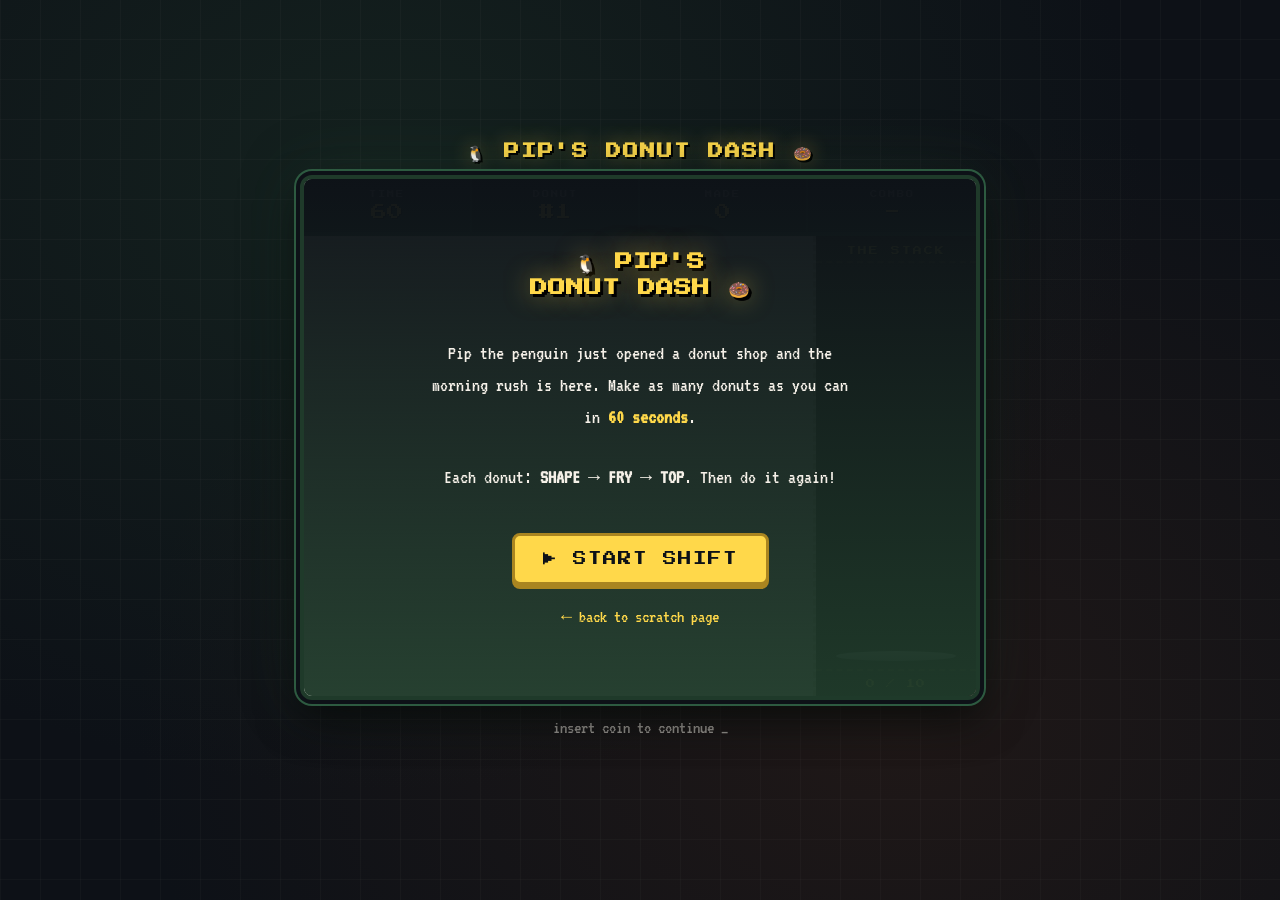
<file: game.html>
<!DOCTYPE html>
<html lang="en">
<head>
<meta charset="UTF-8">
<meta name="viewport" content="width=device-width, initial-scale=1.0">
<title>Pip's Donut Dash 🐧🍩</title>
<link rel="preconnect" href="https://fonts.googleapis.com">
<link rel="preconnect" href="https://fonts.gstatic.com" crossorigin>
<link href="https://fonts.googleapis.com/css2?family=Press+Start+2P&family=VT323&display=swap" rel="stylesheet">
<style>
    :root {
        --bg:       #0d1117;
        --bg2:      #141c26;
        --cream:    #f5f0e8;
        --card:     #fffbf0;
        --green:    #1f3a2a;
        --green-lt: #2d5a40;
        --dough:    #f3ddc0;
        --golden:   #d8a060;
        --perfect:  #b87838;
        --overdone: #6b3a1f;
        --burnt:    #2c1809;
        --pink:     #f6a4c0;
        --chocolate:#4a2818;
        --gold-hud: #ffd84a;
        --red:      #ff5252;
        --px:       'Press Start 2P', 'Courier New', monospace;
        --retro:    'VT323', 'Courier New', monospace;
    }

    * { box-sizing: border-box; }

    html, body { height: 100%; }

    body {
        margin: 0;
        background: var(--bg);
        background-image:
            linear-gradient(90deg, rgba(255,255,255,.025) 1px, transparent 1px),
            linear-gradient(0deg,  rgba(255,255,255,.025) 1px, transparent 1px),
            radial-gradient(ellipse at 30% 20%, rgba(31,58,42,.4) 0%, transparent 60%),
            radial-gradient(ellipse at 70% 80%, rgba(74,40,24,.3) 0%, transparent 60%);
        background-size: 40px 40px, 40px 40px, auto, auto;
        font-family: Georgia, serif;
        color: #222;
        display: flex;
        flex-direction: column;
        align-items: center;
        justify-content: center;
        padding: 24px 16px;
        min-height: 100vh;
    }

    /* ===== OUTER CABINET ===== */
    .cabinet {
        width: 100%;
        max-width: 680px;
    }

    .cabinet-title {
        font-family: var(--px);
        color: var(--gold-hud);
        text-align: center;
        font-size: .95rem;
        letter-spacing: 2px;
        text-shadow: 2px 2px 0 #000, 0 0 20px rgba(255,216,74,.4);
        margin: 0 0 12px;
    }

    .game {
        position: relative;
        background: var(--card);
        border: 4px solid var(--green);
        border-radius: 12px;
        overflow: hidden;
        box-shadow:
            0 0 0 4px #0d1117,
            0 0 0 6px var(--green-lt),
            0 20px 40px rgba(0,0,0,.6),
            0 0 60px rgba(31,58,42,.4);
    }

    /* CRT scanlines */
    .game::after {
        content: '';
        position: absolute;
        inset: 0;
        pointer-events: none;
        background: repeating-linear-gradient(
            0deg,
            rgba(0,0,0,.035) 0px,
            rgba(0,0,0,.035) 1px,
            transparent 1px,
            transparent 3px
        );
        z-index: 5;
    }

    /* ===== HUD ===== */
    .hud {
        display: grid;
        grid-template-columns: repeat(4, 1fr);
        background: var(--green);
        color: var(--cream);
        padding: 0;
        border-bottom: 4px solid var(--green-lt);
    }

    .hud-cell {
        padding: 12px 10px;
        text-align: center;
        font-family: var(--px);
        border-right: 2px solid var(--green-lt);
        position: relative;
    }
    .hud-cell:last-child { border-right: none; }

    .hud-label {
        font-size: .45rem;
        letter-spacing: 2px;
        color: rgba(245,240,232,.55);
        margin-bottom: 6px;
    }
    .hud-val {
        font-size: 1rem;
        color: var(--gold-hud);
        text-shadow: 1px 1px 0 #000;
    }
    .hud-val.urgent {
        color: var(--red);
        animation: urgentPulse .5s infinite;
    }
    @keyframes urgentPulse {
        0%, 100% { opacity: 1; transform: scale(1); }
        50%      { opacity: .6; transform: scale(1.1); }
    }
    .hud-val.combo-on { color: #ff9500; }

    /* ===== BODY LAYOUT ===== */
    .body {
        display: flex;
        min-height: 460px;
    }

    .stage {
        flex: 1;
        padding: 22px 18px 26px;
        text-align: center;
        display: flex;
        flex-direction: column;
        align-items: center;
        justify-content: flex-start;
        border-right: 3px dashed #d8cdb0;
    }

    .stage h2 {
        font-family: var(--px);
        color: var(--green);
        font-size: .8rem;
        margin: 0 0 8px;
        letter-spacing: 1px;
    }

    .stage .instruction {
        color: #666;
        font-style: italic;
        font-size: .95rem;
        margin: 0 0 14px;
        min-height: 1.4em;
    }

    /* penguin */
    .penguin-row {
        display: flex;
        align-items: center;
        justify-content: center;
        gap: 10px;
        margin-bottom: 10px;
    }
    .penguin {
        font-size: 2.4rem;
        display: inline-block;
        animation: bob 1.1s ease-in-out infinite;
    }
    @keyframes bob {
        0%, 100% { transform: translateY(0) rotate(-3deg); }
        50%      { transform: translateY(-6px) rotate(3deg); }
    }
    .bubble {
        background: #fff;
        border: 2px solid var(--green);
        border-radius: 14px;
        padding: 6px 12px;
        font-family: var(--retro);
        font-size: 1.15rem;
        color: var(--green);
        position: relative;
    }
    .bubble::before {
        content: '';
        position: absolute;
        left: -9px;
        top: 50%;
        transform: translateY(-50%);
        border: 6px solid transparent;
        border-right-color: var(--green);
    }

    /* ===== DONUT VISUAL ===== */
    .donut-stage {
        width: 180px;
        height: 180px;
        display: flex;
        align-items: center;
        justify-content: center;
        margin: 8px 0 12px;
        position: relative;
    }

    .dough-ball {
        background:
            radial-gradient(circle at 30% 30%, #fff0d6 0%, var(--dough) 60%, #d9bf95 100%);
        border-radius: 50%;
        transition: width .15s, height .15s;
        box-shadow: inset -8px -10px 14px rgba(0,0,0,.12);
    }

    .donut {
        width: 100px;
        height: 100px;
        border: 34px solid var(--dough);
        border-radius: 50%;
        position: relative;
        transition: border-color .25s;
        box-shadow:
            inset 0 0 0 2px rgba(0,0,0,.08),
            0 6px 12px rgba(0,0,0,.15);
    }
    .donut.raw      { border-color: var(--dough); }
    .donut.golden   { border-color: var(--golden); }
    .donut.perfect  { border-color: var(--perfect); }
    .donut.overdone { border-color: var(--overdone); }
    .donut.burnt    { border-color: var(--burnt); }

    .donut .topping {
        position: absolute;
        top: -34px; left: -34px;
        width: 168px; height: 168px;
        border-radius: 50%;
        border: 34px solid transparent;
        clip-path: polygon(0 0, 100% 0, 100% 55%, 0 65%);
        pointer-events: none;
    }
    .donut .topping.chocolate { border-color: var(--chocolate); }
    .donut .topping.pink      { border-color: var(--pink); }
    .donut .topping.sugar     { border-color: #fff; box-shadow: 0 0 0 1px #ddd; }

    .sparkle {
        position: absolute;
        inset: -20px;
        pointer-events: none;
        background:
            radial-gradient(circle at 20% 20%, #fff 0 2px, transparent 3px),
            radial-gradient(circle at 80% 30%, #fff 0 2px, transparent 3px),
            radial-gradient(circle at 30% 80%, #fff 0 2px, transparent 3px),
            radial-gradient(circle at 75% 75%, #fff 0 2px, transparent 3px),
            radial-gradient(circle at 50% 10%, #fff 0 1px, transparent 2px);
        animation: sparkleFade 1.2s forwards;
    }
    @keyframes sparkleFade {
        0%   { opacity: 0; transform: scale(.6) rotate(0deg); }
        30%  { opacity: 1; transform: scale(1) rotate(30deg); }
        100% { opacity: 0; transform: scale(1.3) rotate(90deg); }
    }

    /* ===== FRYER ===== */
    .fryer {
        width: 230px;
        height: 140px;
        background:
            radial-gradient(ellipse at 50% 20%, #f4c070 0%, transparent 60%),
            linear-gradient(180deg, #e8a858 0%, #a86830 100%);
        border: 4px solid #1a1209;
        border-radius: 14px;
        display: flex;
        align-items: center;
        justify-content: center;
        position: relative;
        overflow: hidden;
        margin-bottom: 12px;
        box-shadow: inset 0 4px 10px rgba(0,0,0,.2);
    }
    .fryer .bub {
        position: absolute;
        background: radial-gradient(circle, rgba(255,255,255,.85) 0%, transparent 60%);
        border-radius: 50%;
    }
    .fryer .bub.a { width: 18px; height: 18px; left: 18px;  top: 40px; animation: rise 1.3s infinite; }
    .fryer .bub.b { width: 12px; height: 12px; right: 32px; top: 60px; animation: rise 1.7s .4s infinite; }
    .fryer .bub.c { width: 10px; height: 10px; left: 50%;   top: 30px; animation: rise 1.5s .8s infinite; }
    @keyframes rise {
        0%   { transform: translateY(0);    opacity: .8; }
        100% { transform: translateY(-70px); opacity: 0; }
    }

    /* ===== FRY GAUGE ===== */
    .fry-gauge {
        width: 320px;
        max-width: 90%;
        height: 36px;
        background: linear-gradient(90deg, #f3ddc0 0%, #e8b880 22%, #c88848 52%, #6b3a1f 80%, #2a1a10 100%);
        border: 3px solid #1a1209;
        border-radius: 18px;
        position: relative;
        margin: 10px 0 18px;
        box-shadow: inset 0 2px 4px rgba(0,0,0,.25);
    }
    .fry-gauge .target {
        position: absolute;
        top: -5px; bottom: -5px;
        border: 3px solid var(--gold-hud);
        border-radius: 8px;
        background: rgba(255,216,74,.25);
        box-shadow:
            0 0 12px rgba(255,216,74,.8),
            inset 0 0 10px rgba(255,255,255,.4);
        animation: targetGlow 1s ease-in-out infinite alternate;
    }
    @keyframes targetGlow {
        0%   { box-shadow: 0 0 8px rgba(255,216,74,.6), inset 0 0 8px rgba(255,255,255,.3); }
        100% { box-shadow: 0 0 18px rgba(255,216,74,1), inset 0 0 14px rgba(255,255,255,.5); }
    }
    .fry-gauge .needle {
        position: absolute;
        top: -8px; bottom: -8px;
        width: 5px;
        background: #ff3333;
        border-radius: 3px;
        box-shadow: 0 0 6px rgba(255,50,50,.9);
    }
    .fry-gauge .needle::after {
        content: '';
        position: absolute;
        top: -4px;
        left: 50%;
        transform: translateX(-50%);
        width: 0; height: 0;
        border-left: 6px solid transparent;
        border-right: 6px solid transparent;
        border-top: 8px solid #ff3333;
    }

    /* ===== PROGRESS BAR ===== */
    .progress {
        width: 240px;
        max-width: 80%;
        height: 20px;
        background: #eee;
        border: 3px solid var(--green);
        border-radius: 12px;
        overflow: hidden;
        margin-bottom: 14px;
        box-shadow: inset 0 2px 4px rgba(0,0,0,.2);
    }
    .progress .bar {
        height: 100%;
        width: 0;
        background: linear-gradient(180deg, #3a7050 0%, var(--green) 100%);
        transition: width .15s;
    }

    /* ===== BUTTONS ===== */
    .btn {
        font-family: var(--px);
        font-size: .7rem;
        letter-spacing: 1px;
        background: var(--green);
        color: var(--cream);
        border: 3px solid #142218;
        border-radius: 8px;
        padding: 12px 20px;
        cursor: pointer;
        margin: 4px;
        transition: transform .08s, box-shadow .1s;
        box-shadow: 0 4px 0 #142218;
        text-decoration: none;
        display: inline-block;
        text-transform: uppercase;
    }
    .btn:hover  { transform: translateY(-1px); box-shadow: 0 5px 0 #142218; }
    .btn:active { transform: translateY(3px);  box-shadow: 0 1px 0 #142218; }
    .btn.big    { padding: 16px 28px; font-size: .85rem; }

    .btn.chocolate { background: var(--chocolate); border-color: #1f0d05; box-shadow: 0 4px 0 #1f0d05; }
    .btn.chocolate:active { box-shadow: 0 1px 0 #1f0d05; }
    .btn.pink { background: var(--pink); color: #4a1c30; border-color: #b56686; box-shadow: 0 4px 0 #b56686; }
    .btn.pink:active { box-shadow: 0 1px 0 #b56686; }
    .btn.sugar { background: #fff; color: #333; border-color: #aaa; box-shadow: 0 4px 0 #aaa; }
    .btn.sugar:active { box-shadow: 0 1px 0 #aaa; }

    .topping-row {
        display: flex;
        gap: 6px;
        flex-wrap: wrap;
        justify-content: center;
    }

    /* ===== TOWER / STACK ===== */
    .tower {
        width: 160px;
        background: linear-gradient(180deg, #2a1810 0%, #1a0d08 100%);
        display: flex;
        flex-direction: column;
        position: relative;
    }

    .tower-label {
        font-family: var(--px);
        font-size: .55rem;
        color: var(--gold-hud);
        text-align: center;
        padding: 10px 0 6px;
        letter-spacing: 2px;
        text-shadow: 1px 1px 0 #000;
        border-bottom: 2px dashed rgba(255,216,74,.25);
    }

    .tower-stack {
        flex: 1;
        display: flex;
        flex-direction: column;
        justify-content: flex-end;
        align-items: center;
        padding: 8px 0 18px;
        position: relative;
        gap: 1px;
        overflow: hidden;
    }

    .tower-plate {
        position: absolute;
        bottom: 8px;
        left: 50%;
        transform: translateX(-50%);
        width: 120px;
        height: 10px;
        background: linear-gradient(180deg, #c0c0c0 0%, #808080 100%);
        border-radius: 50%;
        box-shadow: 0 2px 4px rgba(0,0,0,.4);
        z-index: 0;
    }

    .mini-donut {
        --rot: 0deg;
        width: 92px;
        height: 24px;
        border-radius: 50%;
        background: var(--color, var(--dough));
        box-shadow:
            inset 0 -4px 0 rgba(0,0,0,.25),
            inset 0 3px 0 rgba(255,255,255,.25),
            0 2px 3px rgba(0,0,0,.4);
        position: relative;
        z-index: 1;
        animation: dropIn .5s cubic-bezier(.3,.9,.4,1.4) forwards;
    }
    .mini-donut::before {
        content: '';
        position: absolute;
        top: 50%; left: 50%;
        transform: translate(-50%, -50%);
        width: 22px;
        height: 8px;
        background: rgba(0,0,0,.4);
        border-radius: 50%;
    }
    @keyframes dropIn {
        0%   { transform: translateY(-140px) rotate(var(--rot)); opacity: 0; }
        70%  { transform: translateY(6px) rotate(var(--rot));    opacity: 1; }
        100% { transform: translateY(0) rotate(var(--rot));      opacity: 1; }
    }
    .mini-donut.chocolate { --color: #4a2818; }
    .mini-donut.pink      { --color: #f6a4c0; }
    .mini-donut.sugar     { --color: #f8f2e0; }
    .mini-donut.burnt     { --color: #2c1809; }

    .tower-count {
        font-family: var(--px);
        font-size: .55rem;
        color: rgba(255,216,74,.85);
        text-align: center;
        padding: 8px 0;
        background: rgba(0,0,0,.3);
        border-top: 2px dashed rgba(255,216,74,.25);
        letter-spacing: 1px;
    }
    .tower-count .extra {
        color: #ff9500;
        margin-left: 6px;
    }

    /* score popups inside tower */
    .score-pop {
        position: absolute;
        left: 50%;
        bottom: 35%;
        transform: translateX(-50%);
        font-family: var(--px);
        font-size: .75rem;
        color: var(--gold-hud);
        text-shadow: 2px 2px 0 #000;
        animation: popRise 1.2s forwards;
        pointer-events: none;
        z-index: 6;
        white-space: nowrap;
    }
    .score-pop.perfect { color: #fff; font-size: .9rem; text-shadow: 2px 2px 0 #1f3a2a, 0 0 10px rgba(255,216,74,.9); }
    .score-pop.burnt   { color: var(--red); }
    @keyframes popRise {
        0%   { opacity: 0; transform: translate(-50%, 20px) scale(.4); }
        20%  { opacity: 1; transform: translate(-50%, 0)    scale(1.3); }
        35%  { transform: translate(-50%, -6px)             scale(1); }
        100% { opacity: 0; transform: translate(-50%, -90px) scale(.9); }
    }

    /* ===== SCREENS ===== */
    .screen {
        position: absolute;
        inset: 0;
        background: linear-gradient(180deg, rgba(13,17,23,.97) 0%, rgba(31,58,42,.97) 100%);
        color: var(--cream);
        display: flex;
        flex-direction: column;
        align-items: center;
        justify-content: center;
        padding: 30px 24px;
        text-align: center;
        z-index: 10;
    }
    .screen h1 {
        font-family: var(--px);
        color: var(--gold-hud);
        font-size: 1.1rem;
        margin: 0 0 16px;
        text-shadow: 3px 3px 0 #000, 0 0 24px rgba(255,216,74,.5);
        line-height: 1.5;
    }
    .screen p {
        max-width: 420px;
        line-height: 1.6;
        font-family: var(--retro);
        font-size: 1.25rem;
    }
    .screen .btn {
        background: var(--gold-hud);
        color: var(--bg);
        border-color: #aa8520;
        box-shadow: 0 4px 0 #aa8520;
        margin-top: 20px;
    }
    .screen .btn:active { box-shadow: 0 1px 0 #aa8520; }
    .screen .btn.ghost {
        background: transparent;
        color: var(--cream);
        border-color: var(--cream);
        box-shadow: 0 4px 0 rgba(245,240,232,.3);
    }
    .screen .btn.ghost:active { box-shadow: 0 1px 0 rgba(245,240,232,.3); }

    .hidden { display: none !important; }

    /* end game tray */
    .end-tray {
        display: flex;
        flex-wrap: wrap;
        gap: 6px;
        justify-content: center;
        margin: 18px 0 4px;
        max-width: 480px;
    }
    .end-tray .mini-donut {
        width: 38px;
        height: 14px;
        animation: none;
        transform: none;
    }
    .end-tray .mini-donut::before {
        width: 10px;
        height: 4px;
    }

    .blink {
        animation: blinkAnim 1s steps(2) infinite;
    }
    @keyframes blinkAnim {
        50% { opacity: .3; }
    }

    /* shake on burnt */
    .shake { animation: shake .4s; }
    @keyframes shake {
        0%,100% { transform: translateX(0); }
        20%     { transform: translateX(-8px); }
        40%     { transform: translateX(8px); }
        60%     { transform: translateX(-5px); }
        80%     { transform: translateX(5px); }
    }

    /* back link */
    .back-link {
        margin-top: 18px;
        font-family: var(--retro);
        font-size: 1.15rem;
        color: rgba(245,240,232,.6);
        text-align: center;
    }
    .back-link a { color: var(--gold-hud); text-decoration: none; }
    .back-link a:hover { text-decoration: underline; }

    @media (max-width: 560px) {
        .body { flex-direction: column; min-height: auto; }
        .stage { border-right: none; border-bottom: 3px dashed #d8cdb0; }
        .tower { width: 100%; flex-direction: row; align-items: stretch; height: 110px; }
        .tower-label { writing-mode: vertical-rl; transform: rotate(180deg); border-bottom: none; border-right: 2px dashed rgba(255,216,74,.25); padding: 0 6px; display: flex; align-items: center; }
        .tower-stack { flex-direction: row-reverse; padding: 10px; justify-content: flex-end; }
        .tower-plate { left: auto; right: 10px; bottom: 50%; transform: translateY(50%); width: 10px; height: 90px; border-radius: 5px; }
        .mini-donut { width: 22px; height: 84px; border-radius: 50% / 20%; }
        .mini-donut::before { width: 6px; height: 20px; }
        .tower-count { border-top: none; border-left: 2px dashed rgba(255,216,74,.25); writing-mode: vertical-rl; padding: 6px; }
        .hud-cell .hud-label { font-size: .4rem; }
    }
</style>
</head>
<body>

<div class="cabinet">
    <h1 class="cabinet-title">🐧 PIP'S DONUT DASH 🍩</h1>

    <div class="game">

        <div class="hud">
            <div class="hud-cell">
                <div class="hud-label">TIME</div>
                <div class="hud-val" id="timer">60</div>
            </div>
            <div class="hud-cell">
                <div class="hud-label">DONUT</div>
                <div class="hud-val" id="currentNum">#1</div>
            </div>
            <div class="hud-cell">
                <div class="hud-label">MADE</div>
                <div class="hud-val" id="score">0</div>
            </div>
            <div class="hud-cell">
                <div class="hud-label">COMBO</div>
                <div class="hud-val" id="combo">-</div>
            </div>
        </div>

        <div class="body">
            <div class="stage" id="stage"></div>
            <div class="tower">
                <div class="tower-label">THE STACK</div>
                <div class="tower-stack" id="towerStack">
                    <div class="tower-plate"></div>
                </div>
                <div class="tower-count" id="towerCount">0 / 10</div>
            </div>
        </div>

        <!-- START SCREEN -->
        <div class="screen" id="start-screen">
            <h1>🐧 PIP'S<br>DONUT DASH 🍩</h1>
            <p>Pip the penguin just opened a donut shop and the morning rush is here. Make as many donuts as you can in <strong style="color: var(--gold-hud)">60 seconds</strong>.</p>
            <p style="margin-top:8px;">Each donut: <strong>SHAPE</strong> → <strong>FRY</strong> → <strong>TOP</strong>. Then do it again!</p>
            <button class="btn big" onclick="startGame()">▶ START SHIFT</button>
            <div class="back-link"><a href="scratch.html">← back to scratch page</a></div>
        </div>

        <!-- END SCREEN -->
        <div class="screen hidden" id="end-screen">
            <h1 id="endTitle">🍩 SHIFT OVER!</h1>
            <p id="endSummary"></p>
            <div class="end-tray" id="endTray"></div>
            <div>
                <button class="btn" onclick="startGame()">▶ PLAY AGAIN</button>
                <a href="scratch.html" class="btn ghost">← BACK</a>
            </div>
        </div>

    </div>

    <p class="back-link">insert coin to continue <span class="blink">_</span></p>
</div>

<script>
    const stageEl    = document.getElementById('stage');
    const timerEl    = document.getElementById('timer');
    const scoreEl    = document.getElementById('score');
    const currentEl  = document.getElementById('currentNum');
    const comboEl    = document.getElementById('combo');
    const startScr   = document.getElementById('start-screen');
    const endScr     = document.getElementById('end-screen');
    const towerStack = document.getElementById('towerStack');
    const towerCount = document.getElementById('towerCount');
    const endTray    = document.getElementById('endTray');
    const gameCard   = document.querySelector('.game');

    const MASH_TARGET  = 8;
    const FRY_DURATION = 3000;
    const ZONE_WIDTH   = 0.18;
    const STACK_CAP    = 10;

    let state;
    let gameTimer;

    function newState() {
        return {
            timeLeft: 60,
            donuts: [],
            phase: null,
            running: false,
            mashCount: 0,
            fryStart: 0,
            fryInterval: null,
            fryZoneStart: 0,
            combo: 0,
            current: null,
        };
    }

    function startGame() {
        if (gameTimer) clearInterval(gameTimer);
        if (state && state.fryInterval) clearInterval(state.fryInterval);
        state = newState();
        state.running = true;
        towerStack.querySelectorAll('.mini-donut, .score-pop').forEach(el => el.remove());
        updateHUD();
        updateTowerCount();
        startScr.classList.add('hidden');
        endScr.classList.add('hidden');
        gameTimer = setInterval(tick, 1000);
        goToShape();
    }

    function tick() {
        state.timeLeft--;
        updateHUD();
        if (state.timeLeft <= 0) endGame();
    }

    function updateHUD() {
        timerEl.textContent = state.timeLeft;
        scoreEl.textContent = state.donuts.length;
        currentEl.textContent = '#' + (state.donuts.length + 1);
        timerEl.classList.toggle('urgent', state.timeLeft <= 10);
        comboEl.textContent = state.combo > 1 ? '🔥' + state.combo : '-';
        comboEl.classList.toggle('combo-on', state.combo > 1);
    }

    function updateTowerCount() {
        const n = state.donuts.length;
        if (n <= STACK_CAP) {
            towerCount.innerHTML = `${n} / ${STACK_CAP}`;
        } else {
            towerCount.innerHTML = `${STACK_CAP} / ${STACK_CAP}<span class="extra">+${n - STACK_CAP}</span>`;
        }
    }

    /* ---- STAGE 1: SHAPE ---- */
    function goToShape() {
        state.phase = 'shape';
        state.mashCount = 0;
        state.current = { fry: null, topping: null };
        renderShape();
    }

    function renderShape() {
        const pct = (state.mashCount / MASH_TARGET) * 100;
        const size = 56 + state.mashCount * 9;
        const bubbleText = state.mashCount === 0 ? 'Get mashing!' :
                           state.mashCount < 4 ? 'Keep going!' :
                           state.mashCount < 7 ? 'Almost there!' : 'One more!';
        stageEl.innerHTML = `
            <h2>STEP 1 · SHAPE</h2>
            <p class="instruction">Mash the dough until it's donut-sized.</p>
            <div class="penguin-row">
                <span class="penguin">🐧</span>
                <span class="bubble">${bubbleText}</span>
            </div>
            <div class="donut-stage">
                <div class="dough-ball" style="width:${size}px; height:${size}px;"></div>
            </div>
            <div class="progress"><div class="bar" style="width:${pct}%"></div></div>
            <button class="btn big" id="mashBtn">💪 MASH</button>
        `;
        document.getElementById('mashBtn').onclick = mash;
    }

    function mash() {
        if (!state.running) return;
        state.mashCount++;
        if (state.mashCount >= MASH_TARGET) goToFry();
        else renderShape();
    }

    /* ---- STAGE 2: FRY ---- */
    function goToFry() {
        state.phase = 'fry';
        state.fryStart = Date.now();
        state.fryZoneStart = 0.25 + Math.random() * 0.5;
        renderFry();
        state.fryInterval = setInterval(updateFry, 30);
    }

    function renderFry() {
        const zoneLeft  = state.fryZoneStart * 100;
        const zoneWidth = ZONE_WIDTH * 100;
        stageEl.innerHTML = `
            <h2>STEP 2 · FRY</h2>
            <p class="instruction">Stop the needle inside the golden zone.</p>
            <div class="penguin-row">
                <span class="penguin">🐧</span>
                <span class="bubble">Watch closely...</span>
            </div>
            <div class="fryer">
                <div class="bub a"></div><div class="bub b"></div><div class="bub c"></div>
                <div class="donut raw" id="fryDonut"></div>
            </div>
            <div class="fry-gauge">
                <div class="target" style="left:${zoneLeft}%; width:${zoneWidth}%;"></div>
                <div class="needle" id="needle" style="left:0%;"></div>
            </div>
            <button class="btn big" onclick="stopFry()">🔥 PULL IT OUT!</button>
        `;
    }

    function updateFry() {
        const elapsed = Date.now() - state.fryStart;
        const pct = Math.min(elapsed / FRY_DURATION, 1);
        const needle = document.getElementById('needle');
        const donut = document.getElementById('fryDonut');
        if (needle) needle.style.left = (pct * 100) + '%';
        if (donut) {
            if (pct < state.fryZoneStart)                           donut.className = 'donut raw';
            else if (pct < state.fryZoneStart + ZONE_WIDTH)         donut.className = 'donut golden';
            else if (pct < state.fryZoneStart + ZONE_WIDTH + .15)   donut.className = 'donut overdone';
            else                                                    donut.className = 'donut burnt';
        }
        if (pct >= 1) stopFry();
    }

    function stopFry() {
        if (state.phase !== 'fry') return;
        clearInterval(state.fryInterval);
        const pct = Math.min((Date.now() - state.fryStart) / FRY_DURATION, 1);
        let quality;
        if (pct < state.fryZoneStart)                         quality = 'raw';
        else if (pct < state.fryZoneStart + ZONE_WIDTH)       quality = 'golden';
        else if (pct < state.fryZoneStart + ZONE_WIDTH + .15) quality = 'overdone';
        else                                                  quality = 'burnt';
        state.current.fry = quality;
        goToGlaze();
    }

    /* ---- STAGE 3: TOP ---- */
    function goToGlaze() {
        state.phase = 'glaze';
        renderGlaze();
    }

    function renderGlaze() {
        const q = state.current.fry;
        const msg = {
            raw:      "A bit pale — glaze will hide it.",
            golden:   "Mmm, perfectly golden!",
            overdone: "Crispy, but still a donut.",
            burnt:    "We don't talk about this one."
        }[q];
        const sparkle = q === 'golden' ? '<div class="sparkle"></div>' : '';
        stageEl.innerHTML = `
            <h2>STEP 3 · TOP</h2>
            <p class="instruction">${msg}</p>
            <div class="penguin-row">
                <span class="penguin">🐧</span>
                <span class="bubble">Pick a topping!</span>
            </div>
            <div class="donut-stage">
                <div class="donut ${q}"></div>
                ${sparkle}
            </div>
            <div class="topping-row">
                <button class="btn chocolate" onclick="applyTopping('chocolate')">🍫 CHOCO</button>
                <button class="btn pink"      onclick="applyTopping('pink')">🌸 GLAZE</button>
                <button class="btn sugar"     onclick="applyTopping('sugar')">❄️ SUGAR</button>
            </div>
        `;
        if (q === 'burnt') {
            gameCard.classList.remove('shake');
            void gameCard.offsetWidth;
            gameCard.classList.add('shake');
        }
    }

    function applyTopping(type) {
        if (!state.running) return;
        state.current.topping = type;
        state.donuts.push({ ...state.current });

        if (state.current.fry === 'golden') state.combo++;
        else                                state.combo = 0;

        addToTower(type, state.current.fry);
        showScorePop(state.current.fry);
        updateHUD();
        updateTowerCount();

        if (state.timeLeft > 0) goToShape();
    }

    function addToTower(topping, fry) {
        const idx = state.donuts.length - 1;
        if (idx >= STACK_CAP) return;
        const mini = document.createElement('div');
        const cls = fry === 'burnt' ? 'burnt' : topping;
        mini.className = `mini-donut ${cls}`;
        const rot = (Math.random() - .5) * 6;
        mini.style.setProperty('--rot', rot + 'deg');
        towerStack.prepend(mini);
    }

    function showScorePop(fry) {
        const pop = document.createElement('div');
        pop.className = 'score-pop';
        if (fry === 'golden') {
            pop.classList.add('perfect');
            pop.textContent = state.combo > 1 ? `PERFECT! x${state.combo}` : 'PERFECT!';
        } else if (fry === 'burnt') {
            pop.classList.add('burnt');
            pop.textContent = '+1 (burnt)';
        } else {
            pop.textContent = '+1';
        }
        towerStack.appendChild(pop);
        setTimeout(() => pop.remove(), 1200);
    }

    /* ---- END ---- */
    function endGame() {
        state.running = false;
        clearInterval(gameTimer);
        if (state.fryInterval) clearInterval(state.fryInterval);

        const total = state.donuts.length;
        const perfect = state.donuts.filter(d => d.fry === 'golden').length;
        const burnt = state.donuts.filter(d => d.fry === 'burnt').length;

        const verdict = total === 0 ? "Pip will give you another chance." :
            total < 3  ? "Not bad for a trainee." :
            total < 6  ? "You're getting the hang of it." :
            total < 10 ? "Pip is genuinely impressed." :
                         "Are you a secret pastry chef?";

        document.getElementById('endSummary').innerHTML =
            `Total: <strong style="color:var(--gold-hud)">${total}</strong> donut${total === 1 ? '' : 's'}` +
            `<br>Perfect: <strong style="color:var(--gold-hud)">${perfect}</strong>` +
            (burnt ? ` · Burnt: <strong style="color:var(--red)">${burnt}</strong>` : '') +
            `<br><br><em>${verdict}</em>`;

        endTray.innerHTML = state.donuts.map(d => {
            const cls = d.fry === 'burnt' ? 'burnt' : d.topping;
            return `<span class="mini-donut ${cls}"></span>`;
        }).join('');

        endScr.classList.remove('hidden');
    }
</script>

</body>
</html>
</file>
